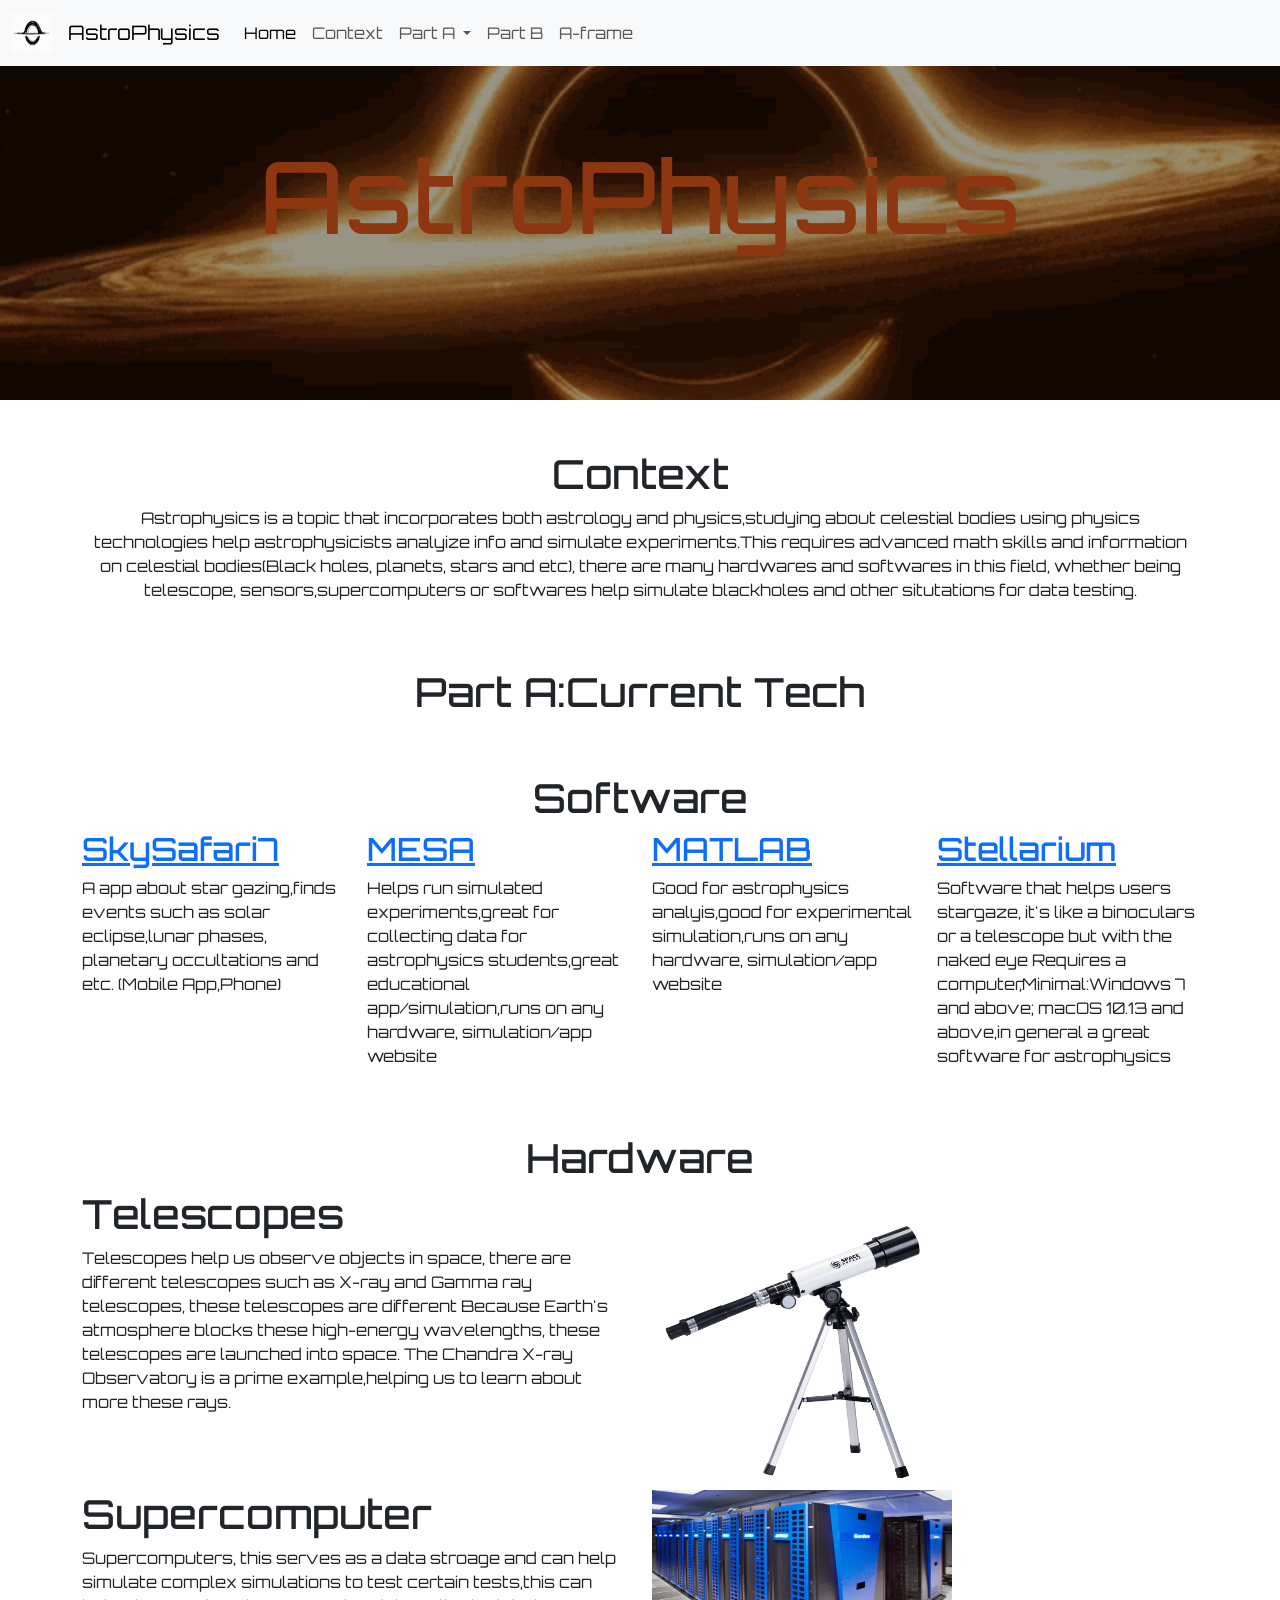
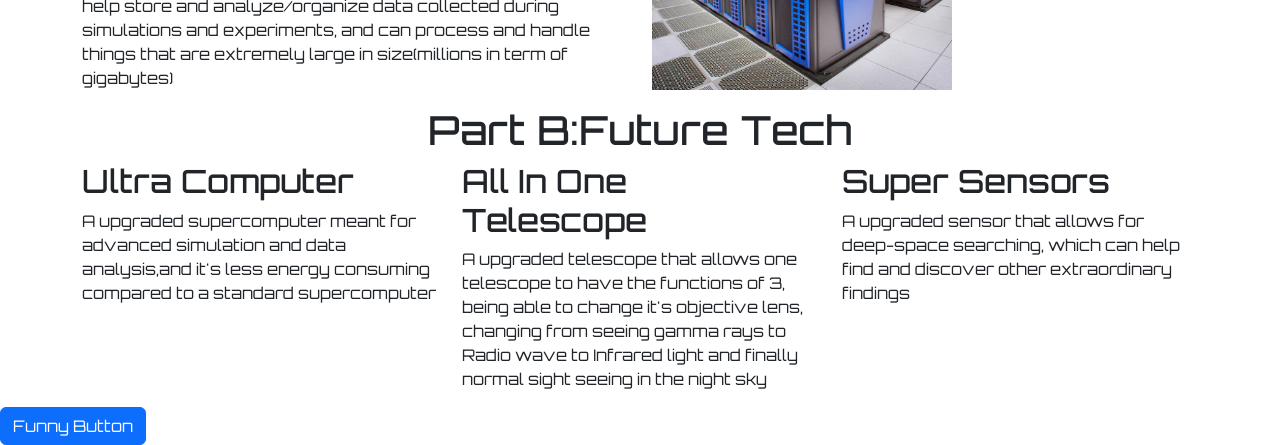
<file: index.html>
<!DOCTYPE html>
<html>
    <head>
        <!-- Required meta tags -->
        <meta charset="utf-8">
        <meta name="viewport" content="width=device-width, initial-scale=1">
        <script src="https://aframe.io/releases/1.7.1/aframe.min.js"></script>
        <link href="https://cdn.jsdelivr.net/npm/bootstrap@5.3.0-alpha1/dist/css/bootstrap.min.css" rel="stylesheet" />
        <link href="style.css" rel="stylesheet" type="text/css" />
       <link rel="preconnect" href="https://fonts.googleapis.com">
<link rel="preconnect" href="https://fonts.gstatic.com" crossorigin>
<link href="https://fonts.googleapis.com/css2?family=Orbitron:wght@400..900&display=swap" rel="stylesheet">
        <style>
            /* CSS */

        </style>

        <title>Title</title>
    </head>
    <body>
        <nav class="navbar fixed-top navbar-expand-lg navbar-light bg-light">
  <div class="container-fluid">
    <a class="navbar-brand" href="#">
      <img src="blackholeimage.jpg" alt="" width="40" height="40">
    </a>
    <a class="navbar-brand" href="#">AstroPhysics</a>
    <button class="navbar-toggler" type="button" data-bs-toggle="collapse" data-bs-target="#navbarNav" aria-controls="navbarNav" aria-expanded="false" aria-label="Toggle navigation">
      <span class="navbar-toggler-icon"></span>
    </button>
    <div class="collapse navbar-collapse" id="navbarNav">
      <ul class="navbar-nav">
        <li class="nav-item">
          <a class="nav-link active" aria-current="page" href="#home">Home</a>
        </li>
        <li class="nav-item">
          <a class="nav-link" href="#context">Context</a>
        </li>
         <li class="nav-item dropdown">
          <a class="nav-link dropdown-toggle" href="#" id="navbarDropdown" role="button" data-bs-toggle="dropdown" aria-expanded="false">
            Part A
          </a>
          <ul class="dropdown-menu" aria-labelledby="navbarDropdown">
            <li><a class="dropdown-item" href="#software">Softwares</a></li>
            <li><a class="dropdown-item" href="#hardware">Hardwares</a></li>


          </ul>
        </li>
          <li class="nav-item">
          <a class="nav-link" href="#PartB">Part B</a>
        </li>
           <li class="nav-item">
          <a class="nav-link" href="a-frame.html">A-frame</a>
        </li>
      </ul>

    </div>
  </div>
</nav>
<div class = "home" id="home">
<h1 class="title">AstroPhysics</h1>



</div>

<div class="container-fluid context">
  <div class="container text-center">
<h1 id="context">Context</h1>
<p>
Astrophysics is a topic that incorporates both astrology and physics,studying about celestial bodies using physics technologies help astrophysicists analyize info and simulate experiments.This requires advanced math skills and information on celestial bodies(Black holes, planets, stars and etc), there are many hardwares and softwares in this field, whether being telescope, sensors,supercomputers or softwares help simulate blackholes and other situtations for data testing.
</p>


  </div>
</div>

<div class="container-fluid " >
 <div class="container">
<h1 class="text-center">Part A:Current Tech</h1>
  <h1 class="text-center" id="software">Software</h1>
  <div class="row">
  <div class="col-sm-6 col-lg-3">
<h2>
<a href="https://skysafariastronomy.com/">SkySafari7</a>
</h2>
<p>A app about star gazing,finds events such as solar eclipse,lunar phases, planetary occultations and etc.
(Mobile App,Phone)</p>
  </div>
<div class="col-sm-6 col-lg-3">
<h2>
<a href="https://mesastar.org/">MESA</a>
</h2>
<p>Helps run simulated experiments,great for collecting data for astrophysics students,great educational app/simulation,runs on any hardware, simulation/app website</p>
  </div>
  <div class="col-sm-6 col-lg-3">
<h2>
<a href="https://www.mathworks.com/matlabcentral/fileexchange/69815-astronomy-astrophysics-toolbox-for-matlab-maat">MATLAB</a>
</h2>
<p>Good for astrophysics analyis,good for experimental simulation,runs on any hardware, simulation/app website
</p>

  </div>
  <div class="col-sm-6 col-lg-3">
<h2>
<a href="https://stellarium.org/">Stellarium</a>
</h2>
<p>Software that helps users stargaze, it's like a binoculars or a telescope but with the naked eye
Requires a computer,Minimal:Windows 7 and above; macOS 10.13 and above,in general a great software for astrophysics

</p>

  </div>

</div>

 </div>
</div>
<div class="container-fluid">
  <div class="container">
    <h1 class="text-center" id="hardware">Hardware</h1>
<div class="row">

  <div class="col-sm-12 col-lg-6">
<h1>Telescopes</h1>
  <p>
  Telescopes help us observe objects in space, there are different telescopes such as X-ray and Gamma ray telescopes, these telescopes are different Because Earth's atmosphere blocks these high-energy wavelengths, these telescopes are launched into space. The Chandra X-ray Observatory is a prime example,helping us to learn about more these rays.
</p>

</div>
 <div class="col-sm-12 col-lg-6">
<img class="telescope" src="telescope.jpg" alt="Telescope">
 </div>
  <div class="col-sm-12 col-lg-6">
<h1>Supercomputer</h1>
  <p>
  Supercomputers, this serves as a data stroage and can help simulate complex simulations to test certain tests,this can help store and analyze/organize data collected during simulations and experiments, and can process and handle things that are extremely large in size(millions in term of gigabytes)
</p>
</div>
<div class="col-sm-12 col-lg-6">
<img class="supercomputer" src="supercomputer.jpg" alt="supercomputer">
 </div>
</div>
</div>
 </div>
</div>

<div class="container-fluid">
  <div class="container">
    <h1 class="titleB" id="PartB">Part B:Future Tech</h1>
<div class="row">
<div class="col-sm-12 col-lg-4">
  <h2>Ultra Computer</h2>
  <p>
    A upgraded supercomputer meant for advanced simulation and data analysis,and it's less energy consuming compared to a standard supercomputer
  </p>
</div>
<div class="col-sm-12 col-lg-4">
  <h2>All In One Telescope</h2>
  <p>
    A upgraded telescope that allows one telescope to have the functions of 3, being able to change it's objective lens, changing from seeing gamma rays to Radio wave to Infrared light and finally normal sight seeing in the night sky
  </p>
</div>
<div class="col-sm-12 col-lg-4">
  <h2>Super Sensors</h2>
  <p>
   A upgraded sensor that allows for deep-space searching, which can help find and discover other extraordinary findings
  </p>
</div>


   </div>
 </div>
</div>
<button type="button" class="btn btn-primary" id="liveToastBtn">Funny Button</button>

<div class="toast-container position-fixed bottom-0 end-0 p-3">
  <div id="liveToast" class="toast" role="alert" aria-live="assertive" aria-atomic="true">
    <div class="toast-header">
      <strong class="me-auto">Important Notification</strong>
      <small>Just now</small>
      <button type="button" class="btn-close" data-bs-dismiss="toast" aria-label="Close"></button>
    </div>
    <div class="toast-body">
      If you enjoyed this project please consider checking out my other <a href="https://wenjiec0313.github.io/">projects!</a>
    </div>
  </div>
</div>


<!-- HTML -->


        <script src="https://cdn.jsdelivr.net/npm/bootstrap@5.3.0-alpha1/dist/js/bootstrap.bundle.min.js"></script>
        <!-- <script src="script.js"></script> -->
        <script>
            // JS
const toastTrigger = document.getElementById('liveToastBtn')
const toastLiveExample = document.getElementById('liveToast')

if (toastTrigger) {
  const toastBootstrap = bootstrap.Toast.getOrCreateInstance(toastLiveExample)
  toastTrigger.addEventListener('click', () => {
    toastBootstrap.show()
  })
}

        </script>
    </body>
</html>
</file>
<file: style.css>
.home {
  background-size: cover;
  background-position: center;
  height: 400px;
  display: flex;
  flex-direction: column;
  justify-content: center;
  align-items: center;
  color: white;
  text-align: center;
    filter: brightness(60%);
background-image: url('blackhole.gif');
}

body{
  font-family: "Orbitron", sans-serif;
  font-optical-sizing: auto;
  font-weight: <50>;
  font-style: normal;

}

.title{
font-size:100px;
color:#ea5b1b;

}

.text-center {
  text-align:center;
  padding-top:50px;
}

.telescope{
width:300px;
height:300px;
}

.supercomputer{
width:300px;
height:200px;
}
 .titleB{
text-align:center;

 }
</file>
